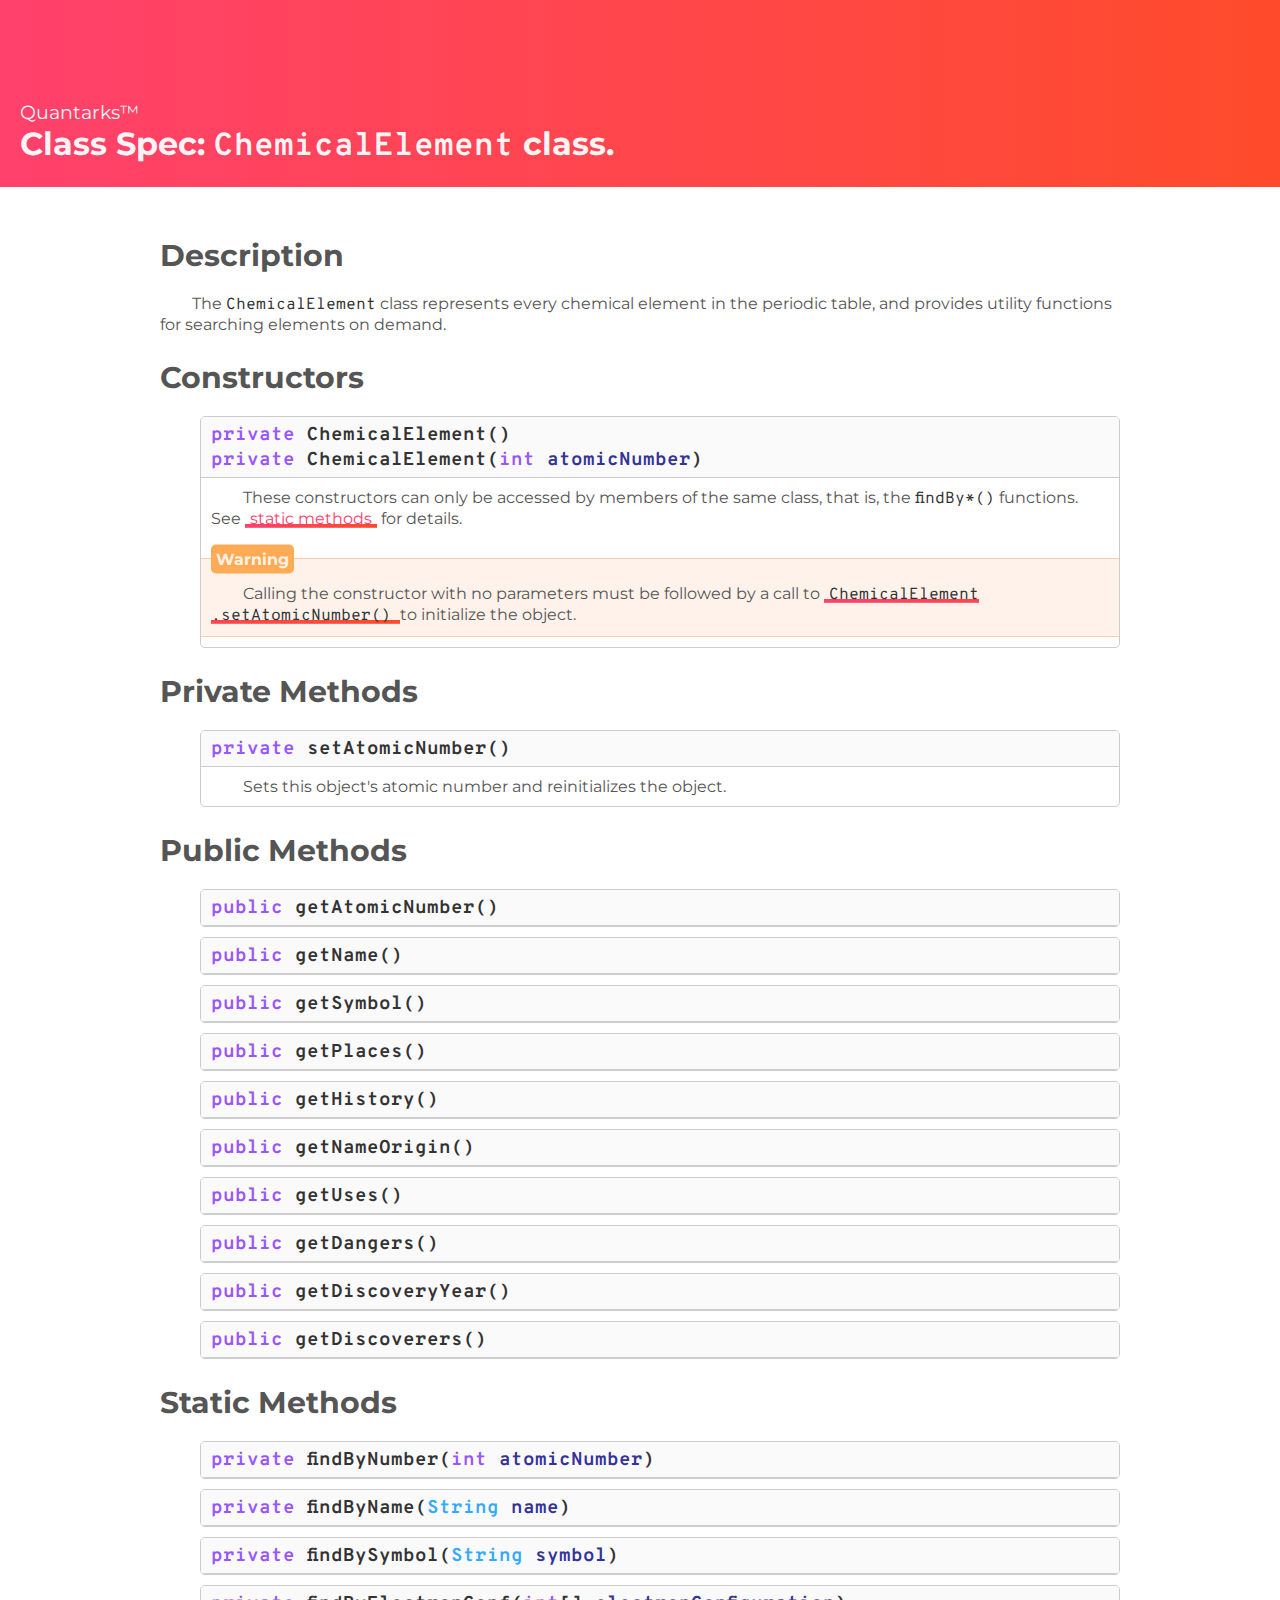
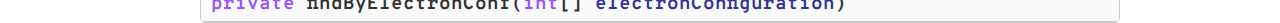
<file: docs.html>
<!DOCTYPE html>
<html lang="en">

<head>
    <meta charset="UTF-8">
    <meta name="viewport" content="width=device-width, initial-scale=1.0">
    <meta http-equiv="X-UA-Compatible" content="ie=edge">
    <title>Class Specifications - Quantarks™</title>

    <link href="https://fonts.googleapis.com/css?family=Montserrat" rel="stylesheet">
    <link href="https://fonts.googleapis.com/css?family=Rokkitt" rel="stylesheet">
    <link href="https://fonts.googleapis.com/css?family=Overpass+Mono" rel="stylesheet">
    <style>
        *,
        *::before,
        *::after {
            margin: 0;
            padding: 0;
            box-sizing: border-box;
        }

        html {
            font-size: 16px;
        }

        body {
            width: 100%;
            height: 100vh;
            font-family: 'Montserrat';
            color: #555;
            background-color: #fff;
            scroll-behavior: smooth;
        }

        article:target {
            animation: attention 2s;
        }

        @keyframes attention {
            from {
                background-color: #fc3;
            }
            to {
                background-color: initial;
            }
        }

        code,
        pre {
            font-family: 'Overpass Mono', monospace;
            color: #333;
        }

        .banner {
            width: 100%;
            background: #ff416c;
            /* fallback for old browsers */
            background: -webkit-linear-gradient(to right, #ff416c, #ff4b2b);
            /* Chrome 10-25, Safari 5.1-6 */
            background: linear-gradient(to right, #ff416c, #ff4b2b);
            padding: 20px;
            padding-top: 100px;
            color: rgba(255, 255, 255, 0.95) !important;
            margin-bottom: 50px;
        }


        a {
            color: #ff416c;
            text-decoration: none;
            background-image: linear-gradient(to right, #ff416c, #ff4b2b);
            background-size: 100% 20%;
            background-repeat: no-repeat;
            background-position: bottom center;
            transition: background-size 300ms;
            padding: 0 5px;
            cursor: pointer;
        }

        a:hover {
            color: rgba(255, 255, 255, 0.95);
            background-size: 100% 100%;
            transition: background-size 300ms;
        }

        .site-title {
            font-size: 1.2rem;
        }

        .spec-subject {
            color: rgba(255, 255, 255, 0.95);
            font-weight: bold;
        }

        .spec-section {
            margin: 25px auto;
            width: 75%;
        }

        .spec-section>header {
            font-size: 1.25rem;
            margin-bottom: 20px;
        }

        .spec-section p {
            text-indent: 2rem;
        }

        .method-list {
            padding-left: 40px;
            list-style-type: none;
        }

        .method-item {
            display: block;
            margin: 10px auto;
        }

        .method {
            border-radius: 5px;
            border: 1px solid #ccc;
            background-color: #fff;
            overflow: hidden;
        }

        .method>header {
            padding: 5px 10px;
            background-color: #fafafa;
            border-bottom: 1px solid #ccc;
        }

        .method>p {
            margin: 10px 10px 0;
            padding-bottom: 10px;
        }

        .method>.warning {
            border-top: 1px solid #fca;
            border-bottom: 1px solid #fca;
            margin-top: 20px;
            margin-bottom: 10px;
            background-color: rgba(255, 204, 170, 0.25);
            position: relative;
            padding: 10px;
            padding-top: 25px;
        }

        .method>.warning>header {
            background-color: #fa5;
            padding: 5px;
            border-radius: 5px;
            position: absolute;
            top: 0;
            left: 10px;
            transform: translateY(-50%);
            color: #fffd;
            font-weight: bold;
        }



        .kw {
            color: #95f;
        }

        .var {
            color: #339;
        }

        .class {
            color: #3af;
        }
    </style>
</head>

<body>
    <header class="banner">
        <small class="site-title">Quantarks™</small>
        <h1>
            Class Spec:
            <code class="spec-subject">ChemicalElement</code> class.
        </h1>
    </header>
    <section class="spec-section">
        <header>
            <h2>
                Description
            </h2>
        </header>
        <p>The
            <code>ChemicalElement</code> class represents every chemical element in the periodic table, and provides utility functions for searching
            elements on demand.</p>
    </section>

    <section class="spec-section">
        <header>
            <h2>Constructors</h2>
        </header>
        <ul class="method-list">
            <li class="method-item">
                <article class="method">
                    <header>
                        <h3>
                            <code><span class="kw">private</span> ChemicalElement()</code>
                            <br>
                            <code><span class="kw">private</span> ChemicalElement(<span class="kw">int</span> <span class="var">atomicNumber</span>)</code>
                        </h3>
                    </header>
                    <p>These constructors can only be accessed by members of the same class, that is, the
                        <code>findBy*()</code> functions. See
                        <a href="#static-methods">static methods</a> for details.</p>
                    <aside class="warning">
                        <header>Warning</header>
                        <p>Calling the constructor with no parameters must be followed by a call to
                            <a href="#setAtomicNumber">
                                <code>ChemicalElement .setAtomicNumber()</code>
                            </a> to initialize the object.</p>
                    </aside>
                </article>
            </li>
        </ul>
    </section>
    <section class="spec-section">
        <header>
            <h2>Private Methods</h2>
        </header>
        <ul class="method-list">
            <li class="method-item">
                <article class="method" id="setAtomicNumber">
                    <header>
                        <h3>
                            <code><span class="kw">private</span> setAtomicNumber()</code>
                        </h3>
                    </header>
                    <p>Sets this object's atomic number and reinitializes the object.</p>
                </article>
            </li>
        </ul>
    </section>

    <section class="spec-section">
        <header>
            <h2>Public Methods</h2>
        </header>
        <ul class="method-list">
            <li class="method-item">
                <article class="method" id="setAtomicNumber">
                    <header>
                        <h3>
                            <code><span class="kw">public</span> getAtomicNumber()</code>
                        </h3>
                    </header>
                </article>
            </li>
            <li class="method-item">
                <article class="method" id="setAtomicNumber">
                    <header>
                        <h3>
                            <code><span class="kw">public</span> getName()</code>
                        </h3>
                    </header>
                </article>
            </li>
            <li class="method-item">
                <article class="method" id="setAtomicNumber">
                    <header>
                        <h3>
                            <code><span class="kw">public</span> getSymbol()</code>
                        </h3>
                    </header>
                </article>
            </li>
            <li class="method-item">
                <article class="method" id="setAtomicNumber">
                    <header>
                        <h3>
                            <code><span class="kw">public</span> getPlaces()</code>
                        </h3>
                    </header>
                </article>
            </li>
            <li class="method-item">
                <article class="method" id="setAtomicNumber">
                    <header>
                        <h3>
                            <code><span class="kw">public</span> getHistory()</code>
                        </h3>
                    </header>
                </article>
            </li>
            <li class="method-item">
                <article class="method" id="setAtomicNumber">
                    <header>
                        <h3>
                            <code><span class="kw">public</span> getNameOrigin()</code>
                        </h3>
                    </header>
                </article>
            </li>
            <li class="method-item">
                <article class="method" id="setAtomicNumber">
                    <header>
                        <h3>
                            <code><span class="kw">public</span> getUses()</code>
                        </h3>
                    </header>
                </article>
            </li>
            <li class="method-item">
                <article class="method" id="setAtomicNumber">
                    <header>
                        <h3>
                            <code><span class="kw">public</span> getDangers()</code>
                        </h3>
                    </header>
                </article>
            </li>
            <li class="method-item">
                <article class="method" id="setAtomicNumber">
                    <header>
                        <h3>
                            <code><span class="kw">public</span> getDiscoveryYear()</code>
                        </h3>
                    </header>
                </article>
            </li>
            <li class="method-item">
                <article class="method" id="setAtomicNumber">
                    <header>
                        <h3>
                            <code><span class="kw">public</span> getDiscoverers()</code>
                        </h3>
                    </header>
                </article>
            </li>
        </ul>
    </section>

    <section class="spec-section">
        <header>
            <h2 id="static-methods">Static Methods</h2>
        </header>
        <ul class="method-list">
            <li class="method-item">
                <article class="method" id="setAtomicNumber">
                    <header>
                        <h3>
                            <code><span class="kw">private</span> findByNumber(<code><span class="kw">int</span> <span class="var">atomicNumber</span></code>)</code>
                        </h3>
                    </header>
                </article>
            </li>
            <li class="method-item">
                <article class="method" id="setAtomicNumber">
                    <header>
                        <h3>
                            <code><span class="kw">private</span> findByName(<code><span class="class">String</span> <span class="var">name</span></code>)</code>
                        </h3>
                    </header>
                </article>
            </li>
            <li class="method-item">
                <article class="method" id="setAtomicNumber">
                    <header>
                        <h3>
                            <code><span class="kw">private</span> findBySymbol(<code><span class="class">String</span> <span class="var">symbol</span></code>)</code>
                        </h3>
                    </header>
                </article>
            </li>
            <li class="method-item">
                <article class="method" id="setAtomicNumber">
                    <header>
                        <h3>
                            <code><span class="kw">private</span> findByElectronConf(<code><span class="kw">int</span>[] <span class="var">electronConfiguration</span></code>)</code>
                        </h3>
                    </header>
                </article>
            </li>
        </ul>
    </section>
</body>

</html>
</file>
